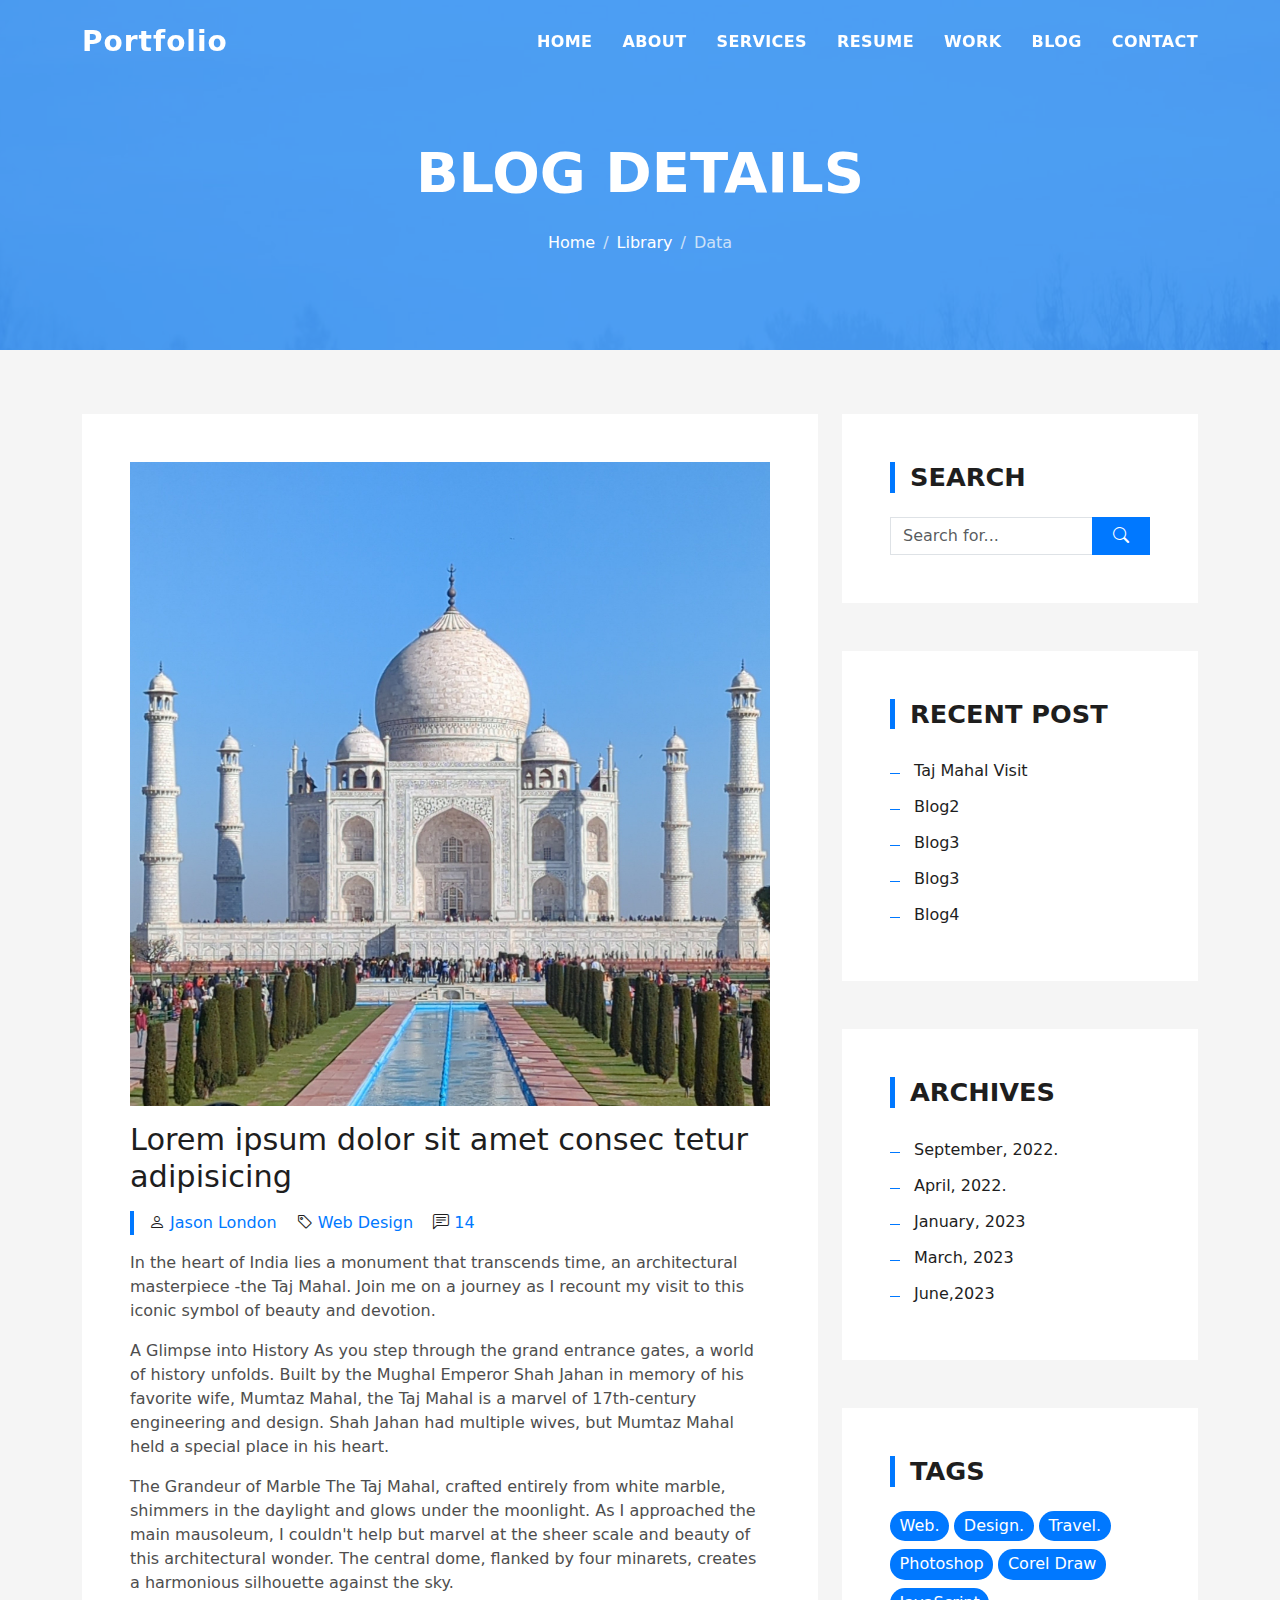
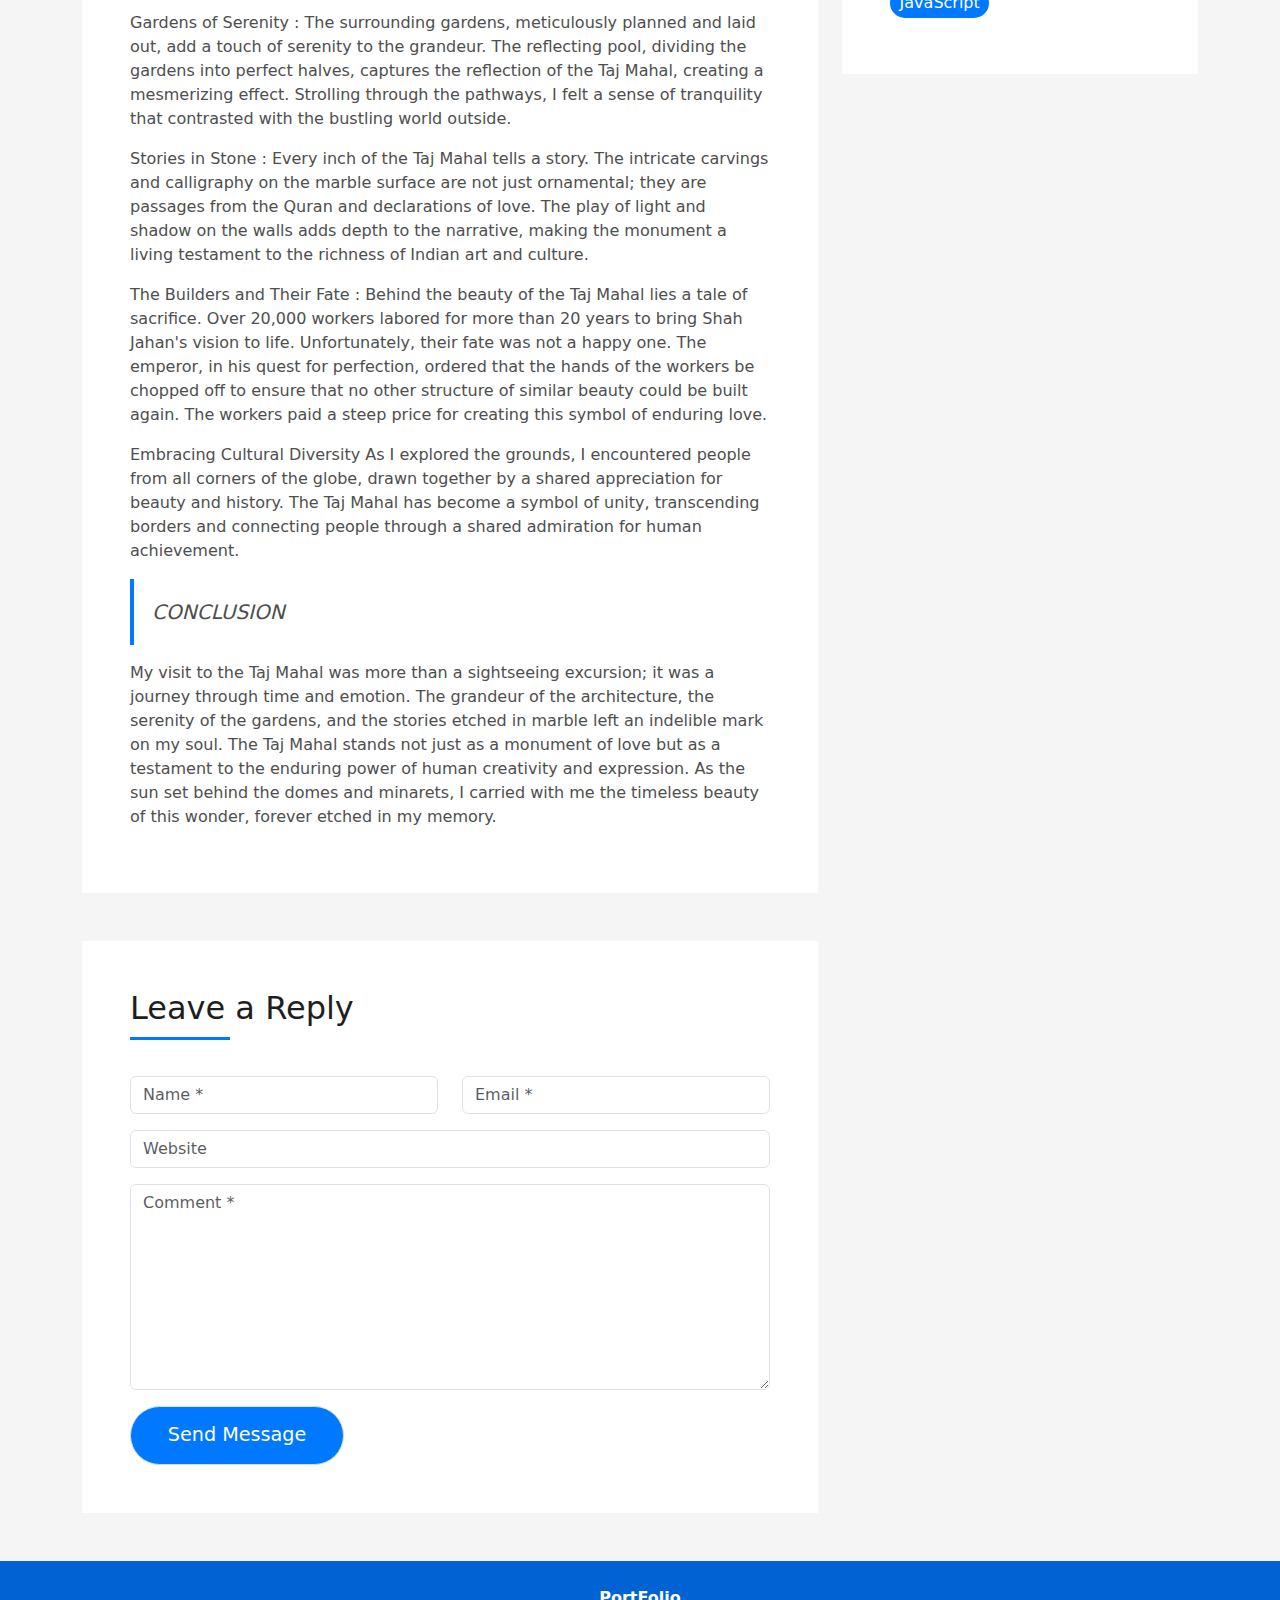
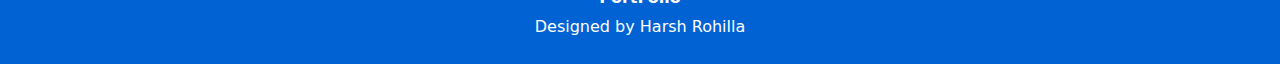
<file: blog-single.html>
<!DOCTYPE html>
<html lang="en">

<head>
  <meta charset="utf-8">
  <meta content="width=device-width, initial-scale=1.0" name="viewport">

  <title> Portfolio - Blog Single</title>
  <meta content="" name="description">
  <meta content="" name="keywords">

  <!-- Favicons -->
  <link href="assets/img/favicon.png" rel="icon">
  <link href="assets/img/apple-touch-icon.png" rel="apple-touch-icon">

  <!-- Vendor CSS Files -->
  <link href="assets/vendor/bootstrap/css/bootstrap.min.css" rel="stylesheet">
  <link href="assets/vendor/bootstrap-icons/bootstrap-icons.css" rel="stylesheet">
  <link href="assets/vendor/glightbox/css/glightbox.min.css" rel="stylesheet">
  <link href="assets/vendor/swiper/swiper-bundle.min.css" rel="stylesheet">

  <!-- Template Main CSS File -->
  <link href="assets/css/style.css" rel="stylesheet">

</head>

<body>

  <!-- ======= Header ======= -->
  <header id="header" class="fixed-top">
    <div class="container d-flex align-items-center justify-content-between">

      <h1 class="logo"><a href="index.html">Portfolio</a></h1>
      <!-- Uncomment below if you prefer to use an image logo -->
      <!-- <a href="index.html" class="logo"><img src="assets/img/logo.png" alt="" class="img-fluid"></a>-->

      <nav id="navbar" class="navbar">
        <ul>
          <li><a class="nav-link scrollto " href="#hero">Home</a></li>
          <li><a class="nav-link scrollto" href="#about">About</a></li>
          <li><a class="nav-link scrollto" href="#services">Services</a></li>
          <li><a class="nav-link scrollto" href="#resume">Resume</a></li>
          <li><a class="nav-link scrollto " href="#work">Work</a></li>
          <li><a class="nav-link scrollto " href="#blog">Blog</a></li>
          <!-- <li class="dropdown"><a href="#"><span>Drop Down</span> <i class="bi bi-chevron-down"></i></a>
            <ul>
              <li><a href="#">Drop Down 1</a></li>
              <li class="dropdown"><a href="#"><span>Deep Drop Down</span> <i class="bi bi-chevron-right"></i></a>
                <ul>
                  <li><a href="#">Deep Drop Down 1</a></li>
                  <li><a href="#">Deep Drop Down 2</a></li>
                  <li><a href="#">Deep Drop Down 3</a></li>
                  <li><a href="#">Deep Drop Down 4</a></li>
                  <li><a href="#">Deep Drop Down 5</a></li>
                </ul>
              </li>
              <li><a href="#">Drop Down 2</a></li>
              <li><a href="#">Drop Down 3</a></li>
              <li><a href="#">Drop Down 4</a></li>
            </ul>
          </li> -->
          <li><a class="nav-link scrollto" href="#contact">Contact</a></li>
        </ul>
        <i class="bi bi-list mobile-nav-toggle"></i>
      </nav><!-- .navbar -->

    </div>
  </header><!-- End Header -->

  <div class="hero hero-single route bg-image" style="background-image: url(assets/img/overlay-bg.jpg)">
    <div class="overlay-mf"></div>
    <div class="hero-content display-table">
      <div class="table-cell">
        <div class="container">
          <h2 class="hero-title mb-4">Blog Details</h2>
          <ol class="breadcrumb d-flex justify-content-center">
            <li class="breadcrumb-item">
              <a href="#">Home</a>
            </li>
            <li class="breadcrumb-item">
              <a href="#">Library</a>
            </li>
            <li class="breadcrumb-item active">Data</li>
          </ol>
        </div>
      </div>
    </div>
  </div>

  <main id="main">

    <!-- ======= Blog Single Section ======= -->
    <section class="blog-wrapper sect-pt4" id="blog">
      <div class="container">
        <div class="row">
          <div class="col-md-8">
            <div class="post-box">
              <div class="post-thumb">
                <img src="assets/img/post-1.1.jpg" class="img-fluid" alt="">
              </div>
              <div class="post-meta">
                <h1 class="article-title">Lorem ipsum dolor sit amet consec tetur adipisicing</h1>
                <ul>
                  <li>
                    <span class="bi bi-person"></span>
                    <a href="#">Jason London</a>
                  </li>
                  <li>
                    <span class="bi bi-tag"></span>
                    <a href="#">Web Design</a>
                  </li>
                  <li>
                    <span class="bi bi-chat-left-text"></span>
                    <a href="#">14</a>
                  </li>
                </ul>
              </div>
              <div class="article-content">
                <p>
                  In the heart of India lies a monument that transcends time, an architectural masterpiece -the Taj Mahal. 
                  Join me on a journey as I recount my visit to this iconic symbol of beauty and devotion.
                </p>
                <p>
                  A Glimpse into History
                  As you step through the grand entrance gates, a world of history unfolds. Built by the Mughal Emperor Shah Jahan in memory of his favorite wife, Mumtaz Mahal,
                  the Taj Mahal is a marvel of 17th-century engineering and design. Shah Jahan had multiple wives, but Mumtaz Mahal held a special place in his heart.
                </p>
                <p>
                  The Grandeur of Marble
                  The Taj Mahal, crafted entirely from white marble, shimmers in the daylight and glows under the moonlight.
                  As I approached the main mausoleum, I couldn't help but marvel at the sheer scale and beauty of this architectural wonder. 
                  The central dome, flanked by four minarets, creates a harmonious silhouette against the sky.
                </p>
                <p>
                  Gardens of Serenity :
                  The surrounding gardens, meticulously planned and laid out, add a touch of serenity to the grandeur.
                  The reflecting pool, dividing the gardens into perfect halves, captures the reflection of the Taj Mahal, creating a mesmerizing effect.
                  Strolling through the pathways, I felt a sense of tranquility that contrasted with the bustling world outside.
                </p>
                <p>
                  Stories in Stone :
                  Every inch of the Taj Mahal tells a story.
                  The intricate carvings and calligraphy on the marble surface are not just ornamental; they are passages from the Quran and declarations of love.
                  The play of light and shadow on the walls adds depth to the narrative, making the monument a living testament to the richness of Indian art and culture.
                </p>
                <p>
                  The Builders and Their Fate :
                  Behind the beauty of the Taj Mahal lies a tale of sacrifice.
                  Over 20,000 workers labored for more than 20 years to bring Shah Jahan's vision to life.
                  Unfortunately, their fate was not a happy one. The emperor, in his quest for perfection, ordered that the hands of the workers be chopped off to ensure that no other structure of similar beauty could be built again.
                  The workers paid a steep price for creating this symbol of enduring love.
                </p>
                <p>
                  Embracing Cultural Diversity
                  As I explored the grounds, I encountered people from all corners of the globe, drawn together by a shared appreciation for beauty and history.
                  The Taj Mahal has become a symbol of unity, transcending borders and connecting people through a shared admiration for human achievement.
                </p>
                <blockquote class="blockquote">
                  <p class="mb-0">CONCLUSION</p>
                </blockquote>
                <p>
                  My visit to the Taj Mahal was more than a sightseeing excursion; it was a journey through time and emotion.
                  The grandeur of the architecture, the serenity of the gardens, and the stories etched in marble left an indelible mark on my soul.
                  The Taj Mahal stands not just as a monument of love but as a testament to the enduring power of human creativity and expression.
                  As the sun set behind the domes and minarets, I carried with me the timeless beauty of this wonder, forever etched in my memory.
                </p>
              </div>
            </div>
            <!-- <div class="box-comments">
              <div class="title-box-2">
                <h4 class="title-comments title-left">Comments (34)</h4>
              </div>
              <ul class="list-comments">
                <li>
                  <div class="comment-avatar">
                    <img src="assets/img/testimonial-3.jpg" alt="">
                  </div>
                  <div class="comment-details">
                    <h4 class="comment-author">Oliver Colmenares</h4>
                    <span>18 Sep 2017</span>
                    <p>
                      Lorem ipsum dolor sit amet, consectetur adipisicing elit. Dolores reprehenderit, provident cumque
                      ipsam temporibus maiores
                      quae natus libero optio, at qui beatae ducimus placeat debitis voluptates amet corporis.
                    </p>
                    <a href="3">Reply</a>
                  </div>
                </li>
                <li>
                  <div class="comment-avatar">
                    <img src="assets/img/testimonial-4.jpg" alt="">
                  </div>
                  <div class="comment-details">
                    <h4 class="comment-author">Carmen Vegas</h4>
                    <span>18 Sep 2017</span>
                    <p>
                      Lorem ipsum dolor sit amet, consectetur adipisicing elit. Dolores reprehenderit, provident cumque
                      ipsam temporibus maiores
                      quae natus libero optio, at qui beatae ducimus placeat debitis voluptates amet corporis,
                      veritatis deserunt.
                    </p> -->
                    <!-- <a href="3">Reply</a>
                  </div>
                </li>
                <li class="comment-children">
                  <div class="comment-avatar">
                    <img src="assets/img/testimonial-3.jpg" alt="">
                  </div>
                  <div class="comment-details">
                    <h4 class="comment-author">Oliver Colmenares</h4>
                    <span>18 Sep 2017</span>
                    <p>
                      Lorem ipsum dolor sit amet, consectetur adipisicing elit. Dolores reprehenderit, provident cumque
                      ipsam temporibus maiores
                      quae.
                    </p>
                    <a href="3">Reply</a>
                  </div>
                </li>
                <li>
                  <div class="comment-avatar">
                    <img src="assets/img/testimonial-3.jpg" alt="">
                  </div>
                  <div class="comment-details">
                    <h4 class="comment-author">Oliver Colmenares</h4>
                    <span>18 Sep 2017</span>
                    <p>
                      Lorem ipsum dolor sit amet, consectetur adipisicing elit. Dolores reprehenderit, provident cumque
                      ipsam temporibus maiores
                      quae natus libero optio.
                    </p>
                    <a href="3">Reply</a>
                  </div>
                </li>
              </ul>
            </div> -->
            <div class="form-comments">
              <div class="title-box-2">
                <h3 class="title-left">
                  Leave a Reply
                </h3>
              </div>
              <form class="form-mf">
                <div class="row">
                  <div class="col-md-6 mb-3">
                    <div class="form-group">
                      <input type="text" class="form-control input-mf" id="inputName" placeholder="Name *" required>
                    </div>
                  </div>
                  <div class="col-md-6 mb-3">
                    <div class="form-group">
                      <input type="email" class="form-control input-mf" id="inputEmail1" placeholder="Email *" required>
                    </div>
                  </div>
                  <div class="col-md-12 mb-3">
                    <div class="form-group">
                      <input type="url" class="form-control input-mf" id="inputUrl" placeholder="Website">
                    </div>
                  </div>
                  <div class="col-md-12 mb-3">
                    <div class="form-group">
                      <textarea id="textMessage" class="form-control input-mf" placeholder="Comment *" name="message" cols="45" rows="8" required></textarea>
                    </div>
                  </div>
                  <div class="col-md-12">
                    <button type="submit" class="button button-a button-big button-rouded">Send Message</button>
                  </div>
                </div>
              </form>
            </div>
          </div>
          <div class="col-md-4">
            <div class="widget-sidebar sidebar-search">
              <h5 class="sidebar-title">Search</h5>
              <div class="sidebar-content">
                <form>
                  <div class="input-group">
                    <input type="text" class="form-control" placeholder="Search for..." aria-label="Search for...">
                    <span class="input-group-btn">
                      <button class="btn btn-secondary btn-search" type="button">
                        <span class="bi bi-search"></span>
                      </button>
                    </span>
                  </div>
                </form>
              </div>
            </div>
            <div class="widget-sidebar">
              <h5 class="sidebar-title">Recent Post</h5>
              <div class="sidebar-content">
                <ul class="list-sidebar">
                  <li>
                    <a href="#">Taj Mahal Visit</a>
                  </li>
                  <li>
                    <a href="">Blog2</a>
                  </li>
                  <li>
                    <a href="#">Blog3</a>
                  </li>
                  <li>
                    <a href="#">Blog3</a>
                  </li>
                  <li>
                    <a href="#">Blog4</a>
                  </li>
                </ul>
              </div>
            </div>
            <div class="widget-sidebar">
              <h5 class="sidebar-title">Archives</h5>
              <div class="sidebar-content">
                <ul class="list-sidebar">
                  <li>
                    <a href="#">September, 2022.</a>
                  </li>
                  <li>
                    <a href="#">April, 2022.</a>
                  </li>
                  <li>
                    <a href="#">January, 2023</a>
                  </li>
                  <li>
                    <a href="#">March, 2023</a>
                  </li>
                  <li>
                    <a href="#">June,2023</a>
                  </li>
                </ul>
              </div>
            </div>
            <div class="widget-sidebar widget-tags">
              <h5 class="sidebar-title">Tags</h5>
              <div class="sidebar-content">
                <ul>
                  <li>
                    <a href="#">Web.</a>
                  </li>
                  <li>
                    <a href="#">Design.</a>
                  </li>
                  <li>
                    <a href="#">Travel.</a>
                  </li>
                  <li>
                    <a href="#">Photoshop</a>
                  </li>
                  <li>
                    <a href="#">Corel Draw</a>
                  </li>
                  <li>
                    <a href="#">JavaScript</a>
                  </li>
                </ul>
              </div>
            </div>
          </div>
        </div>
      </div>
    </section><!-- End Blog Single Section -->

  </main><!-- End #main -->

  <!-- ======= Footer ======= -->
  <footer>
    <div class="container">
      <div class="row">
        <div class="col-sm-12">
          <div class="copyright-box">
            <p class="copyright"><strong>PortFolio</strong></p>
            <div class="credits">
              Designed by <a href="#">Harsh Rohilla</a>
            </div>
          </div>
        </div>
      </div>
    </div>
  </footer><!-- End  Footer -->

  <div id="preloader"></div>
  <a href="#" class="back-to-top d-flex align-items-center justify-content-center"><i class="bi bi-arrow-up-short"></i></a>

  <!-- Vendor JS Files -->
  <script src="assets/vendor/purecounter/purecounter_vanilla.js"></script>
  <script src="assets/vendor/bootstrap/js/bootstrap.bundle.min.js"></script>
  <script src="assets/vendor/glightbox/js/glightbox.min.js"></script>
  <script src="assets/vendor/swiper/swiper-bundle.min.js"></script>
  <script src="assets/vendor/typed.js/typed.umd.js"></script>
  <script src="assets/vendor/php-email-form/validate.js"></script>

  <!-- Template Main JS File -->
  <script src="assets/js/main.js"></script>

</body>

</html>
</file>
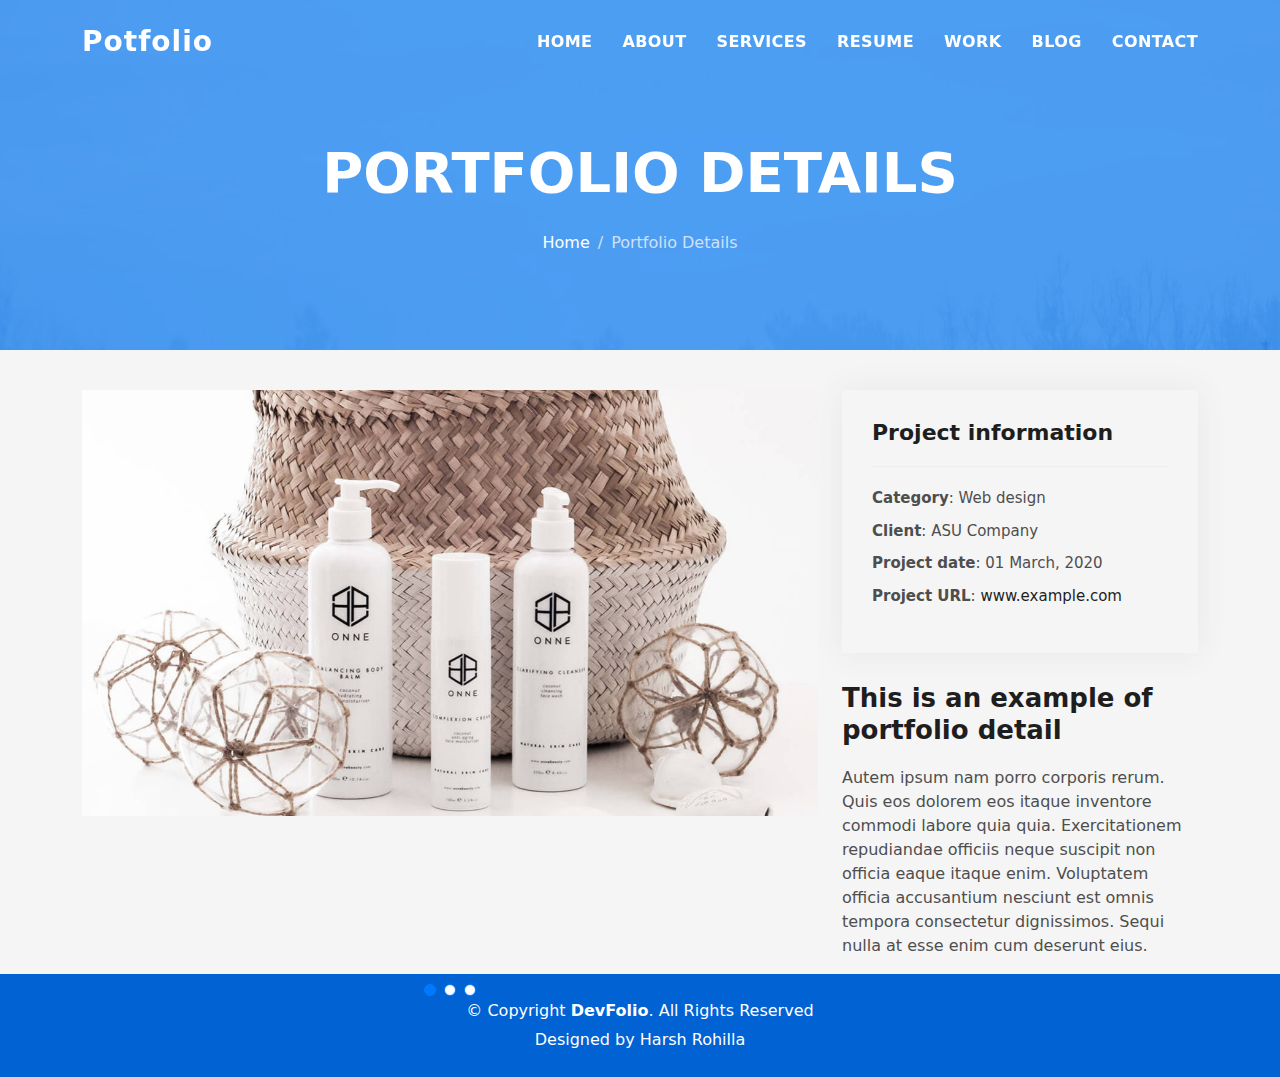
<file: portfolio-details.html>
<!-- <!DOCTYPE html> -->
<html lang="en">

<head>
  <meta charset="utf-8">
  <meta content="width=device-width, initial-scale=1.0" name="viewport">

  <title>Portfolio- Portfolio Details</title>
  <meta content="" name="description">
  <meta content="" name="keywords">

  <!-- Favicons -->
  <link href="assets/img/favicon.png" rel="icon">
  <link href="assets/img/apple-touch-icon.png" rel="apple-touch-icon">

  <!-- Vendor CSS Files -->
  <link href="assets/vendor/bootstrap/css/bootstrap.min.css" rel="stylesheet">
  <link href="assets/vendor/bootstrap-icons/bootstrap-icons.css" rel="stylesheet">
  <link href="assets/vendor/glightbox/css/glightbox.min.css" rel="stylesheet">
  <link href="assets/vendor/swiper/swiper-bundle.min.css" rel="stylesheet">

  <!-- Template Main CSS File -->
  <link href="assets/css/style.css" rel="stylesheet">

</head>

<body>

  <!-- ======= Header ======= -->
  <header id="header" class="fixed-top">
    <div class="container d-flex align-items-center justify-content-between">

      <h1 class="logo"><a href="index.html">Potfolio</a></h1>
      <!-- Uncomment below if you prefer to use an image logo -->
      <!-- <a href="index.html" class="logo"><img src="assets/img/logo.png" alt="" class="img-fluid"></a>-->

      <nav id="navbar" class="navbar">
        <ul>
          <li><a class="nav-link scrollto " href="#hero">Home</a></li>
          <li><a class="nav-link scrollto" href="#about">About</a></li>
          <li><a class="nav-link scrollto" href="#services">Services</a></li>
          <li><a class="nav-link scrollto" href="#resume">Resume</a></li>
          <li><a class="nav-link scrollto " href="#work">Work</a></li>
          <li><a class="nav-link scrollto " href="#blog">Blog</a></li>
          <!-- <li class="dropdown"><a href="#"><span>Drop Down</span> <i class="bi bi-chevron-down"></i></a>
            <ul>
              <li><a href="#">Drop Down 1</a></li>
              <li class="dropdown"><a href="#"><span>Deep Drop Down</span> <i class="bi bi-chevron-right"></i></a>
                <ul>
                  <li><a href="#">Deep Drop Down 1</a></li>
                  <li><a href="#">Deep Drop Down 2</a></li>
                  <li><a href="#">Deep Drop Down 3</a></li>
                  <li><a href="#">Deep Drop Down 4</a></li>
                  <li><a href="#">Deep Drop Down 5</a></li>
                </ul>
              </li>
              <li><a href="#">Drop Down 2</a></li>
              <li><a href="#">Drop Down 3</a></li>
              <li><a href="#">Drop Down 4</a></li>
            </ul>
          </li> -->
          <li><a class="nav-link scrollto" href="#contact">Contact</a></li>
        </ul>
        <i class="bi bi-list mobile-nav-toggle"></i>
      </nav><!-- .navbar -->

    </div>
  </header><!-- End Header -->

  <div class="hero hero-single route bg-image" style="background-image: url(assets/img/overlay-bg.jpg)">
    <div class="overlay-mf"></div>
    <div class="hero-content display-table">
      <div class="table-cell">
        <div class="container">
          <h2 class="hero-title mb-4">Portfolio Details</h2>
          <ol class="breadcrumb d-flex justify-content-center">
            <li class="breadcrumb-item">
              <a href="#">Home</a>
            </li>
            <li class="breadcrumb-item active">Portfolio Details</li>
          </ol>
        </div>
      </div>
    </div>
  </div>

  <main id="main">

    <!-- ======= Portfolio Details Section ======= -->
    <section id="portfolio-details" class="portfolio-details">
      <div class="container">

        <div class="row gy-4">

          <div class="col-lg-8">
            <div class="portfolio-details-slider swiper">
              <div class="swiper-wrapper align-items-center">

                <div class="swiper-slide">
                  <img src="assets/img/portfolio-details-1.jpg" alt="">
                </div>

                <div class="swiper-slide">
                  <img src="assets/img/portfolio-details-2.jpg" alt="">
                </div>

                <div class="swiper-slide">
                  <img src="assets/img/portfolio-details-3.jpg" alt="">
                </div>

              </div>
              <div class="swiper-pagination"></div>
            </div>
          </div>

          <div class="col-lg-4">
            <div class="portfolio-info">
              <h3>Project information</h3>
              <ul>
                <li><strong>Category</strong>: Web design</li>
                <li><strong>Client</strong>: ASU Company</li>
                <li><strong>Project date</strong>: 01 March, 2020</li>
                <li><strong>Project URL</strong>: <a href="#">www.example.com</a></li>
              </ul>
            </div>
            <div class="portfolio-description">
              <h2>This is an example of portfolio detail</h2>
              <p>
                Autem ipsum nam porro corporis rerum. Quis eos dolorem eos itaque inventore commodi labore quia quia. Exercitationem repudiandae officiis neque suscipit non officia eaque itaque enim. Voluptatem officia accusantium nesciunt est omnis tempora consectetur dignissimos. Sequi nulla at esse enim cum deserunt eius.
              </p>
            </div>
          </div>

        </div>

      </div>
    </section><!-- End Portfolio Details Section -->

  </main><!-- End #main -->

  <!-- ======= Footer ======= -->
  <footer>
    <div class="container">
      <div class="row">
        <div class="col-sm-12">
          <div class="copyright-box">
            <p class="copyright">&copy; Copyright <strong>DevFolio</strong>. All Rights Reserved</p>
            <div class="credits">
              Designed by <a href="#">Harsh Rohilla</a>
            </div>
          </div>
        </div>
      </div>
    </div>
  </footer><!-- End  Footer -->

  <div id="preloader"></div>
  <a href="#" class="back-to-top d-flex align-items-center justify-content-center"><i class="bi bi-arrow-up-short"></i></a>

  <!-- Vendor JS Files -->
  <script src="assets/vendor/purecounter/purecounter_vanilla.js"></script>
  <script src="assets/vendor/bootstrap/js/bootstrap.bundle.min.js"></script>
  <script src="assets/vendor/glightbox/js/glightbox.min.js"></script>
  <script src="assets/vendor/swiper/swiper-bundle.min.js"></script>
  <script src="assets/vendor/typed.js/typed.umd.js"></script>
  <script src="assets/vendor/php-email-form/validate.js"></script>

  <!-- Template Main JS File -->
  <script src="assets/js/main.js"></script>

</body>

</html>
</file>
<file: assets/css/style.css>
/**
* Template Name: DevFolio
* Updated: Nov 17 2023 with Bootstrap v5.3.2
* Template URL: https://bootstrapmade.com/devfolio-bootstrap-portfolio-html-template/
* Author: BootstrapMade.com
* License: https://bootstrapmade.com/license/
*/

/*--------------------------------------------------------------
# General
--------------------------------------------------------------*/
body {
  background-color: #f5f5f5;
  color: #4e4e4e;
}

h1,
h2,
h3,
h4,
h5,
h6 {
  color: #1e1e1e;
}

a {
  color: #1e1e1e;
  text-decoration: none;
  transition: all 0.5s ease-in-out;
}

a:hover {
  color: #0078ff;
  text-decoration: none;
  transition: all 0.5s ease-in-out;
}

.p-r {
  position: relative;
}

.color-a {
  text-decoration: none;
  color: #0078ff;
}

.color-d {
  color: #f5f5f5;
}

.color-text-a {
  text-decoration: none;
  color: #4e4e4e;
}

.box-shadow,
.card-blog,
.work-box,
.service-box,
.paralax-mf {
  box-shadow: 0 13px 8px -10px rgba(0, 0, 0, 0.1);
}

.box-shadow-a,
.button:hover {
  text-decoration: none;
  box-shadow: 0 0 0 4px #cde1f8;
}

.display-5 {
  font-size: 2.5rem;
  font-weight: 300;
  line-height: 1.1;
}

.display-6 {
  font-size: 2rem;
  font-weight: 300;
  line-height: 1.1;
}

.avatar {
  width: 32px;
  height: 32px;
  margin-right: 4px;
  overflow: hidden;
}

.bg-image {
  background-repeat: no-repeat;
  background-attachment: fixed;
  background-size: cover;
  background-position: center center;
}

@media (max-width: 1024px) {
  .bg-image {
    background-attachment: scroll;
  }
}

.overlay-mf {
  background-color: #0078ff;
}

.overlay-mf {
  position: absolute;
  top: 0;
  left: 0px;
  padding: 0;
  height: 100%;
  width: 100%;
  opacity: 0.7;
}

.paralax-mf {
  position: relative;
  padding: 8rem 0;
}

.display-table {
  width: 100%;
  height: 100%;
  display: table;
}

.table-cell {
  display: table-cell;
  vertical-align: middle;
}

/*--/ Sections /--*/
.sect-4 {
  padding: 4rem 0;
}

.sect-pt4 {
  padding-top: 4rem;
}

.sect-mt4 {
  margin-top: 4rem;
}

/*--/ Title s /--*/
.title-s {
  font-weight: 600;
  color: #1e1e1e;
  font-size: 1.1rem;
}

/*--/ Title A /--*/
.title-box {
  margin-bottom: 4rem;
}

.title-a {
  text-decoration: none;
  font-size: 3rem;
  font-weight: bold;
  text-transform: uppercase;
}

.subtitle-a {
  text-decoration: none;
  color: #4e4e4e;
}

.line-mf {
  width: 40px;
  height: 5px;
  background-color: #0078ff;
  margin: 0 auto;
}

/*--/ Title Left /--*/
.title-box-2 {
  margin-bottom: 3rem;
}

.title-left {
  font-size: 2rem;
  position: relative;
}

.title-left:before {
  content: "";
  position: absolute;
  height: 3px;
  background-color: #0078ff;
  width: 100px;
  bottom: -12px;
}

/*------/ Box /------*/
.box-pl2 {
  padding-left: 2rem;
}

.box-shadow-full {
  padding: 3rem 1.25rem;
  position: relative;
  background-color: #fff;
  margin-bottom: 3rem;
  z-index: 2;
  box-shadow: 0 1px 1px 0 rgba(0, 0, 0, 0.06), 0 2px 5px 0 rgba(0, 0, 0, 0.2);
}

@media (min-width: 768px) {
  .box-shadow-full {
    padding: 3rem;
  }
}

/*------/ Socials /------*/
.socials {
  padding: 1.5rem 0;
}

.socials ul li {
  display: inline-block;
}

.socials .ico-circle {
  height: 40px;
  width: 40px;
  font-size: 1.2rem;
  border-radius: 50%;
  line-height: 1.6;
  margin: 0 15px 0 0;
  box-shadow: 0 0 0 3px #0078ff;
  transition: all 500ms ease;
}

.socials .ico-circle:hover {
  background-color: #0078ff;
  color: #fff;
  box-shadow: 0 0 0 3px #cde1f8;
  transition: all 500ms ease;
}

/*------/ Ul resect /------*/
.ul-resect,
.widget-tags ul,
.widget-sidebar .list-sidebar,
.box-comments .list-comments,
.blog-wrapper .post-meta ul,
.list-ico,
.socials ul {
  list-style: none;
  padding-left: 0;
  margin-bottom: 0;
}

.list-ico {
  line-height: 2;
}

.list-ico span {
  color: #0078ff;
  margin-right: 10px;
}

/*------/ Ico Circle /------*/
.ico-circle {
  height: 100px;
  width: 100px;
  font-size: 2rem;
  border-radius: 50%;
  line-height: 1.55;
  margin: 0 auto;
  text-align: center;
  box-shadow: 0 0 0 10px #0078ff;
  display: block;
}

/*------/ Owl Carousel /------*/
.owl-theme .owl-dots {
  text-align: center;
  margin-top: 18px;
}

.owl-theme .owl-dots .owl-dot {
  display: inline-block;
}

.owl-theme .owl-dots .owl-dot span {
  width: 18px;
  height: 7px;
  margin: 5px 5px;
  background: #cde1f8;
  border: 0px solid #cde1f8;
  display: block;
  transition: all 0.6s ease-in-out;
  cursor: pointer;
}

.owl-theme .owl-dots .owl-dot:hover span {
  background-color: #cde1f8;
}

.owl-theme .owl-dots .owl-dot.active span {
  background-color: #1B1B1B;
  width: 25px;
}

/*--/ Scrolltop s /--*/
.scrolltop-mf {
  position: relative;
  display: none;
}

.scrolltop-mf span {
  z-index: 999;
  position: fixed;
  width: 42px;
  height: 42px;
  background-color: #0078ff;
  opacity: 0.7;
  font-size: 1.6rem;
  line-height: 1.5;
  text-align: center;
  color: #fff;
  top: auto;
  left: auto;
  right: 30px;
  bottom: 50px;
  cursor: pointer;
  border-radius: 50%;
}

/*--------------------------------------------------------------
# Back to top button
--------------------------------------------------------------*/
.back-to-top {
  position: fixed;
  visibility: hidden;
  opacity: 0;
  right: 15px;
  bottom: 15px;
  z-index: 996;
  background: #0078ff;
  width: 40px;
  height: 40px;
  border-radius: 50px;
  transition: all 0.4s;
}

.back-to-top i {
  font-size: 28px;
  color: #fff;
  line-height: 0;
}

.back-to-top:hover {
  background: #298eff;
  color: #fff;
}

.back-to-top.active {
  visibility: visible;
  opacity: 1;
}

/*------/ Prelaoder /------*/
#preloader {
  position: fixed;
  top: 0;
  left: 0;
  right: 0;
  bottom: 0;
  z-index: 9999;
  overflow: hidden;
  background: #fff;
}

#preloader:before {
  content: "";
  position: fixed;
  top: calc(50% - 30px);
  left: calc(50% - 30px);
  border: 6px solid #f2f2f2;
  border-top: 6px solid #0078ff;
  border-radius: 50%;
  width: 60px;
  height: 60px;
  animation: animate-preloader 1s linear infinite;
}

@keyframes animate-preloader {
  0% {
    transform: rotate(0deg);
  }

  100% {
    transform: rotate(360deg);
  }
}

/*------/ Button /------*/
.button {
  display: inline-block;
  padding: 0.3rem 0.6rem;
  text-align: center;
  vertical-align: middle;
  -webkit-user-select: none;
  -moz-user-select: none;
  user-select: none;
  font-size: 1rem;
  border-radius: 0.3rem;
  border: 1px solid transparent;
  transition: all 500ms ease;
  cursor: pointer;
}

.button:focus {
  outline: 0;
}

.button:hover {
  background-color: #0062d3;
  color: #fff;
  transition: all 500ms ease;
}

.button-a {
  text-decoration: none;
  background-color: #0078ff;
  color: #fff;
  border-color: #cde1f8;
}

.button-big {
  padding: 0.9rem 2.3rem;
  font-size: 1.2rem;
}

.button-rouded {
  border-radius: 5rem;
}

.btn-lg {
  padding: 0.5rem 1rem;
  font-size: 1.25rem;
  line-height: 1.5;
  border-radius: 0.3rem;
}

/*--------------------------------------------------------------
# Header
--------------------------------------------------------------*/
#header {
  transition: all 0.5s;
  z-index: 997;
  padding: 20px 0;
}

#header .logo {
  font-size: 28px;
  margin: 0;
  padding: 0;
  font-weight: 600;
  letter-spacing: 1px;
}

#header .logo a {
  color: #fff;
}

#header .logo img {
  max-height: 40px;
}

#header.header-scrolled {
  background: rgba(0, 0, 0, 0.9);
  padding: 12px 0;
}

/*--------------------------------------------------------------
# Navigation Menu
--------------------------------------------------------------*/
/**
* Desktop Navigation 
*/
.navbar {
  padding: 0;
}

.navbar ul {
  margin: 0;
  padding: 0;
  display: flex;
  list-style: none;
  align-items: center;
}

.navbar li {
  position: relative;
}

.navbar>ul>li {
  white-space: nowrap;
  padding: 10px 0 10px 30px;
}

.navbar a,
.navbar a:focus {
  display: flex;
  align-items: center;
  justify-content: space-between;
  color: #fff;
  font-size: 16px;
  font-weight: 600;
  padding: 0;
  white-space: nowrap;
  transition: 0.3s;
  letter-spacing: 0.4px;
  position: relative;
  text-transform: uppercase;
}

.navbar a i,
.navbar a:focus i {
  font-size: 12px;
  line-height: 0;
  margin-left: 5px;
}

.navbar>ul>li>a:before {
  content: "";
  position: absolute;
  width: 100%;
  height: 2px;
  bottom: -6px;
  left: 0;
  width: 0;
  background-color: #fff;
  visibility: hidden;
  transition: all 0.3s ease-in-out 0s;
}

.navbar a:hover:before,
.navbar li:hover>a:before,
.navbar .active:before {
  visibility: visible;
  width: 80%;
}

.navbar a:hover,
.navbar .active,
.navbar .active:focus,
.navbar li:hover>a {
  color: #fff;
}

.navbar .dropdown ul {
  display: block;
  position: absolute;
  left: 30px;
  top: calc(100% + 30px);
  margin: 0;
  padding: 10px 0;
  z-index: 99;
  opacity: 0;
  visibility: hidden;
  background: #fff;
  box-shadow: 0px 0px 30px rgba(127, 137, 161, 0.25);
  transition: 0.3s;
}

.navbar .dropdown ul li {
  min-width: 200px;
}

.navbar .dropdown ul a {
  padding: 10px 20px;
  font-size: 14px;
  text-transform: none;
  color: #4e4e4e;
}

.navbar .dropdown ul a i {
  font-size: 12px;
}

.navbar .dropdown ul a:hover,
.navbar .dropdown ul .active:hover,
.navbar .dropdown ul li:hover>a {
  color: #0078ff;
}

.navbar .dropdown:hover>ul {
  opacity: 1;
  top: 100%;
  visibility: visible;
}

.navbar .dropdown .dropdown ul {
  top: 0;
  left: calc(100% - 30px);
  visibility: hidden;
}

.navbar .dropdown .dropdown:hover>ul {
  opacity: 1;
  top: 0;
  left: 100%;
  visibility: visible;
}

@media (max-width: 1366px) {
  .navbar .dropdown .dropdown ul {
    left: -90%;
  }

  .navbar .dropdown .dropdown:hover>ul {
    left: -100%;
  }
}

/**
* Mobile Navigation 
*/
.mobile-nav-toggle {
  color: #fff;
  font-size: 28px;
  cursor: pointer;
  display: none;
  line-height: 0;
  transition: 0.5s;
}

@media (max-width: 991px) {
  .mobile-nav-toggle {
    display: block;
  }

  .navbar ul {
    display: none;
  }
}

.navbar-mobile {
  position: fixed;
  overflow: hidden;
  top: 0;
  right: 0;
  left: 0;
  bottom: 0;
  background: rgba(78, 78, 78, 0.9);
  transition: 0.3s;
  z-index: 999;
}

.navbar-mobile .mobile-nav-toggle {
  position: absolute;
  top: 15px;
  right: 15px;
}

.navbar-mobile ul {
  display: block;
  position: absolute;
  top: 55px;
  right: 15px;
  bottom: 15px;
  left: 15px;
  padding: 10px 0;
  background-color: #fff;
  overflow-y: auto;
  transition: 0.3s;
}

.navbar-mobile>ul>li {
  padding: 0;
}

.navbar-mobile a:hover:before,
.navbar-mobile li:hover>a:before,
.navbar-mobile .active:before {
  visibility: hidden;
}

.navbar-mobile a,
.navbar-mobile a:focus {
  padding: 10px 20px;
  font-size: 15px;
  color: #4e4e4e;
}

.navbar-mobile a:hover,
.navbar-mobile .active,
.navbar-mobile li:hover>a {
  color: #0078ff;
}

.navbar-mobile .getstarted,
.navbar-mobile .getstarted:focus {
  margin: 15px;
}

.navbar-mobile .dropdown ul {
  position: static;
  display: none;
  margin: 10px 20px;
  padding: 10px 0;
  z-index: 99;
  opacity: 1;
  visibility: visible;
  background: #fff;
  box-shadow: 0px 0px 30px rgba(127, 137, 161, 0.25);
}

.navbar-mobile .dropdown ul li {
  min-width: 200px;
}

.navbar-mobile .dropdown ul a {
  padding: 10px 20px;
}

.navbar-mobile .dropdown ul a i {
  font-size: 12px;
}

.navbar-mobile .dropdown ul a:hover,
.navbar-mobile .dropdown ul .active:hover,
.navbar-mobile .dropdown ul li:hover>a {
  color: #0078ff;
}

.navbar-mobile .dropdown>.dropdown-active {
  display: block;
}

/*--------------------------------------------------------------
# Hero Section
--------------------------------------------------------------*/
.hero {
  height: 100vh;
  position: relative;
  color: #fff;
}

.hero .hero-content {
  text-align: center;
  position: absolute;
}

.hero .overlay-itro {
  background-color: rgba(0, 0, 0, 0.6);
  position: absolute;
  top: 0;
  left: 0px;
  padding: 0;
  height: 100%;
  width: 100%;
  opacity: 0.9;
}

.hero .hero-title {
  color: #fff;
  font-weight: 600;
  font-size: 3rem;
}

@media (min-width: 768px) {
  .hero .hero-title {
    font-size: 4.5rem;
  }
}

.hero .hero-subtitle {
  font-size: 1.5rem;
  font-weight: 600;
}

@media (min-width: 768px) {
  .hero .hero-subtitle {
    font-size: 2.5rem;
  }
}

.hero .text-slider-items {
  display: none;
}

.hero-single {
  height: 350px;
}

.hero-single .hero-content {
  margin-top: 30px;
}

.hero-single .hero-title {
  text-transform: uppercase;
  font-size: 3rem;
}

@media (min-width: 768px) {
  .hero-single .hero-title {
    font-size: 3.5rem;
  }
}

.hero-single .breadcrumb {
  background-color: transparent;
  color: #0078ff;
}

.hero-single .breadcrumb .breadcrumb-item:before {
  color: #cde1f8;
}

.hero-single .breadcrumb .breadcrumb-item.active {
  color: #cde1f8;
}

.hero-single .breadcrumb a {
  color: #fff;
}

/*--------------------------------------------------------------
# About
--------------------------------------------------------------*/
.about-mf .box-shadow-full {
  padding-top: 4rem;
  padding-bottom: 4rem;
}

.about-mf .about-img {
  margin-bottom: 2rem;
}

.about-mf .about-img img {
  margin-left: 10px;
}

@media (min-width: 767px) {
  .about-mf .box-pl2 {
    margin-top: 3rem;
    padding-left: 0rem;
  }
}

.skill-mf span {
  color: #4e4e4e;
}

.skill-mf .progress {
  background-color: #cde1f8;
  margin: 0.5rem 0 1.2rem 0;
  border-radius: 0;
  height: 0.7rem;
}

.skill-mf .progress .progress-bar {
  height: 0.7rem;
  background-color: #0078ff;
}

/*--------------------------------------------------------------
# Services
--------------------------------------------------------------*/
.service-box {
  background-color: #fff;
  padding: 2.5rem 1.3rem;
  border-radius: 1rem;
  margin-bottom: 3rem;
  text-align: center;
}

.service-box:hover .ico-circle {
  transition: all 500ms ease;
  color: #fff;
  background-color: #0078ff;
  box-shadow: 0 0 0 10px #cde1f8;
}

.service-box .service-ico {
  margin-bottom: 1rem;
  color: #1e1e1e;
}

.service-box .ico-circle {
  transition: all 500ms ease;
  display: inline-flex;
  align-items: center;
  justify-content: center;
}

.service-box .ico-circle i {
  line-height: 0;
  font-size: 40px;
}

.service-box .s-title {
  font-size: 1.4rem;
  text-transform: uppercase;
  text-align: center;
  padding: 0.4rem 0;
}

.service-box .s-description {
  color: #4e4e4e;
}

/*--------------------------------------------------------------
# Counter
--------------------------------------------------------------*/
.counter-box {
  color: #fff;
  text-align: center;
}

@media (min-width: 577px) {
  .counter-box {
    margin-bottom: 1.8rem;
  }
}

.counter-ico {
  margin-bottom: 1rem;
}

.counter-ico .ico-circle {
  height: 60px;
  width: 60px;
  line-height: 1.5;
  box-shadow: 0 0 0 10px #cde1f8;
}

.counter-num .counter {
  font-size: 2rem;
  margin-bottom: 0;
}
/*--------------------------------------------------------------
# Resume
--------------------------------------------------------------*/
.resume .resume-title {
  font-size: 26px;
  font-weight: 700;
  margin-top: 20px;
  margin-bottom: 20px;
  color: #050d18;
}

.resume .resume-item {
  padding: 0 0 20px 20px;
  margin-top: -2px;
  border-left: 2px solid #1f5297;
  position: relative;
}

.resume .resume-item h4 {
  line-height: 18px;
  font-size: 18px;
  font-weight: 600;
  text-transform: uppercase;
  font-family: "Poppins", sans-serif;
  color: #050d18;
  margin-bottom: 10px;
}

.resume .resume-item h5 {
  font-size: 16px;
  background: #e4edf9;
  padding: 5px 15px;
  display: inline-block;
  font-weight: 600;
  margin-bottom: 10px;
}

.resume .resume-item ul {
  padding-left: 20px;
}

.resume .resume-item ul li {
  padding-bottom: 10px;
}

.resume .resume-item:last-child {
  padding-bottom: 0;
}

.resume .resume-item::before {
  content: "";
  position: absolute;
  width: 16px;
  height: 16px;
  border-radius: 50px;
  left: -9px;
  top: 0;
  background: #fff;
  border: 2px solid #1f5297;
}

/*--------------------------------------------------------------
# Portfolio
--------------------------------------------------------------*/
.work-box {
  margin-bottom: 3rem;
  -webkit-backface-visibility: hidden;
  backface-visibility: hidden;
  background-color: #fff;
}

.work-box:hover img {
  transform: scale(1.3);
}

.work-img {
  display: block;
  overflow: hidden;
}

.work-img img {
  transition: all 1s;
}

.work-content {
  padding: 2rem 3% 1rem 4%;
}

.work-content .w-more {
  color: #4e4e4e;
  font-size: 0.8rem;
}

.work-content .w-more .w-ctegory {
  color: #0078ff;
}

.work-content .w-like {
  font-size: 2.5rem;
  color: #0078ff;
  float: right;
}

.work-content .w-like a {
  color: #0078ff;
}

.work-content .w-like .num-like {
  font-size: 0.7rem;
}

.w-title {
  font-size: 1.2rem;
}

/*--------------------------------------------------------------
# Portfolio Details
--------------------------------------------------------------*/
.portfolio-details {
  padding-top: 40px;
}

.portfolio-details .portfolio-details-slider img {
  width: 100%;
}

.portfolio-details .portfolio-details-slider .swiper-pagination {
  margin-top: 20px;
  position: relative;
}

.portfolio-details .portfolio-details-slider .swiper-pagination .swiper-pagination-bullet {
  width: 12px;
  height: 12px;
  background-color: #fff;
  opacity: 1;
  border: 1px solid #0078ff;
}

.portfolio-details .portfolio-details-slider .swiper-pagination .swiper-pagination-bullet-active {
  background-color: #0078ff;
}

.portfolio-details .portfolio-info {
  padding: 30px;
  box-shadow: 0px 0 30px rgba(78, 78, 78, 0.08);
}

.portfolio-details .portfolio-info h3 {
  font-size: 22px;
  font-weight: 700;
  margin-bottom: 20px;
  padding-bottom: 20px;
  border-bottom: 1px solid #eee;
}

.portfolio-details .portfolio-info ul {
  list-style: none;
  padding: 0;
  font-size: 15px;
}

.portfolio-details .portfolio-info ul li+li {
  margin-top: 10px;
}

.portfolio-details .portfolio-description {
  padding-top: 30px;
}

.portfolio-details .portfolio-description h2 {
  font-size: 26px;
  font-weight: 700;
  margin-bottom: 20px;
}

.portfolio-details .portfolio-description p {
  padding: 0;
}

/*--------------------------------------------------------------
# Testimonials
--------------------------------------------------------------*/
.testimonial-box {
  color: #fff;
  text-align: center;
}

.testimonial-box .author-test {
  margin-top: 1rem;
}

.testimonial-box .author-test img {
  margin: 0 auto;
}

.testimonial-box .author {
  color: #fff;
  text-transform: uppercase;
  font-weight: 600;
  margin: 1rem 0;
  display: block;
  font-size: 1.4rem;
}

.testimonial-box .comit {
  font-size: 2rem;
  color: #0078ff;
  background-color: #fff;
  width: 52px;
  height: 52px;
  display: block;
  margin: 0 auto;
  border-radius: 50%;
  line-height: 1.6;
}

@media (min-width: 768px) {
  .testimonial-box .description {
    padding: 0 5rem;
  }
}

@media (min-width: 992px) {
  .testimonial-box .description {
    padding: 0 8rem;
  }
}

@media (min-width: 1200px) {
  .testimonial-box .description {
    padding: 0 13rem;
  }
}

.swiper-pagination {
  margin-top: 20px;
  position: relative;
}

.swiper-pagination .swiper-pagination-bullet {
  width: 12px;
  height: 12px;
  background-color: rgba(255, 255, 255, 0.4);
  opacity: 1;
}

.swiper-pagination .swiper-pagination-bullet-active {
  background-color: #fff;
}

/*--------------------------------------------------------------
# Contact
--------------------------------------------------------------*/
.footer-paralax {
  padding: 4rem 0 0 0;
}

.contact-mf {
  margin-top: 4rem;
}

@media (min-width: 767px) {
  .contact-mf .box-pl2 {
    margin-top: 3rem;
    padding-left: 0rem;
  }
}

.php-email-form .error-message {
  display: none;
  color: #fff;
  background: #ed3c0d;
  text-align: center;
  padding: 15px;
  font-weight: 600;
}

.php-email-form .sent-message {
  display: none;
  color: #fff;
  background: #18d26e;
  text-align: center;
  padding: 15px;
  font-weight: 600;
}

.php-email-form .loading {
  display: none;
  background: #fff;
  text-align: center;
  padding: 15px;
}

.php-email-form .loading:before {
  content: "";
  display: inline-block;
  border-radius: 50%;
  width: 24px;
  height: 24px;
  margin: 0 10px -6px 0;
  border: 3px solid #18d26e;
  border-top-color: #eee;
  animation: animate-loading 1s linear infinite;
}

.php-email-form input,
.php-email-form textarea {
  border-radius: 0;
  box-shadow: none;
  font-size: 14px;
}

.php-email-form input:focus,
.php-email-form textarea:focus {
  border-color: #0078ff;
}

.php-email-form input {
  padding: 10px 15px;
}

.php-email-form textarea {
  padding: 12px 15px;
  margin-bottom: 0;
}

.php-email-form button[type=submit] {
  background: #0078ff;
  border: 0;
  padding: 10px 24px;
  color: #fff;
  transition: 0.4s;
}

.php-email-form button[type=submit]:hover {
  background: #3393ff;
}

@keyframes animate-loading {
  0% {
    transform: rotate(0deg);
  }

  100% {
    transform: rotate(360deg);
  }
}

/*--------------------------------------------------------------
# Blog
--------------------------------------------------------------*/
@media (min-width: 767px) {
  .card-blog {
    margin-bottom: 3rem;
  }
}

.card-blog .card-body {
  position: relative;
}

.card-blog .card-category-box {
  position: absolute;
  text-align: center;
  top: -16px;
  left: 15px;
  right: 15px;
  line-height: 25px;
  overflow: hidden;
}

.card-blog .card-category {
  display: inline-block;
  color: #fff;
  padding: 0 15px 5px;
  overflow: hidden;
  background-color: #0078ff;
  border-radius: 4px;
}

.card-blog .card-category .category {
  color: #fff;
  display: inline-block;
  text-transform: uppercase;
  font-size: 0.7rem;
  letter-spacing: 0.1px;
  margin-bottom: 0;
}

.card-blog .card-title {
  font-size: 1.3rem;
  margin-top: 0.6rem;
}

.card-blog .card-description {
  color: #4e4e4e;
}

.card-blog .post-author {
  display: inline-block;
}

.card-blog .post-date {
  color: #4e4e4e;
  display: inline-block;
  float: right;
}

/*--------------------------------------------------------------
# Blog Single
--------------------------------------------------------------*/
.post-box,
.form-comments,
.box-comments,
.widget-sidebar {
  padding: 2rem;
  background-color: #fff;
  margin-bottom: 3rem;
}

@media (min-width: 768px) {

  .post-box,
  .form-comments,
  .box-comments,
  .widget-sidebar {
    padding: 3rem;
  }
}

.blog-wrapper .article-title {
  font-size: 1.5rem;
}

@media (min-width: 768px) {
  .blog-wrapper .article-title {
    font-size: 1.9rem;
  }
}

.blog-wrapper .post-meta {
  margin: 1rem 0;
}

.blog-wrapper .post-meta ul {
  border-left: 4px solid #0078ff;
  margin-top: 1rem;
}

.blog-wrapper .post-meta ul li {
  display: inline-block;
  margin-left: 15px;
}

.blog-wrapper .post-meta ul a {
  color: #0078ff;
}

.blog-wrapper .post-meta ul span {
  color: #1e1e1e;
}

.blog-wrapper .blockquote {
  border-left: 4px solid #0078ff;
  padding: 18px;
  font-style: italic;
}

/*------/ Comments /------*/
.box-comments .list-comments li {
  padding-bottom: 40px;
}

.box-comments .list-comments .comment-avatar {
  display: table-cell;
  vertical-align: top;
}

.box-comments .list-comments .comment-avatar img {
  width: 80px;
  height: 80px;
}

.box-comments .list-comments .comment-author {
  font-size: 1.3rem;
}

@media (min-width: 768px) {
  .box-comments .list-comments .comment-author {
    font-size: 1.5rem;
  }
}

.box-comments .list-comments .comment-details {
  display: table-cell;
  vertical-align: top;
  padding-left: 25px;
}

.box-comments .list-comments a {
  color: #0078ff;
}

.box-comments .list-comments span {
  color: #1e1e1e;
  font-style: italic;
}

.box-comments .comment-children {
  margin-left: 40px;
}

/*------/ Sidebar /------*/
.widget-sidebar .sidebar-title {
  font-size: 1.6rem;
  font-weight: 600;
  border-left: 5px solid #0078ff;
  padding-left: 15px;
  text-transform: uppercase;
  margin-bottom: 1.5rem;
}

.widget-sidebar .list-sidebar li {
  position: relative;
  padding: 6px 0 6px 24px;
}

.widget-sidebar .list-sidebar li:before {
  position: absolute;
  content: "";
  width: 10px;
  height: 1px;
  left: 0;
  background-color: #0078ff;
  top: 20px;
}

.sidebar-search input {
  background-color: #fff;
  border-radius: 0;
  transition: all 0.5s ease-in-out;
}

.sidebar-search .btn-search {
  background-color: #0078ff;
  border-color: #0078ff;
  border-radius: 0;
  padding-left: 20px;
  padding-right: 20px;
}

.widget-tags ul li {
  display: inline-block;
  background-color: #0078ff;
  padding: 0.2rem 0.6rem;
  margin-bottom: 0.5rem;
  border-radius: 15px;
}

.widget-tags ul li a {
  color: #fff;
}

/*--------------------------------------------------------------
# Footer
--------------------------------------------------------------*/
footer {
  text-align: center;
  color: #fff;
  padding: 25px 0;
  background: #0062d3;
}

footer .copyright {
  margin-bottom: 0.3rem;
}

footer .credits {
  margin-bottom: 0;
}

footer .credits a {
  color: #fff;
}
</file>
